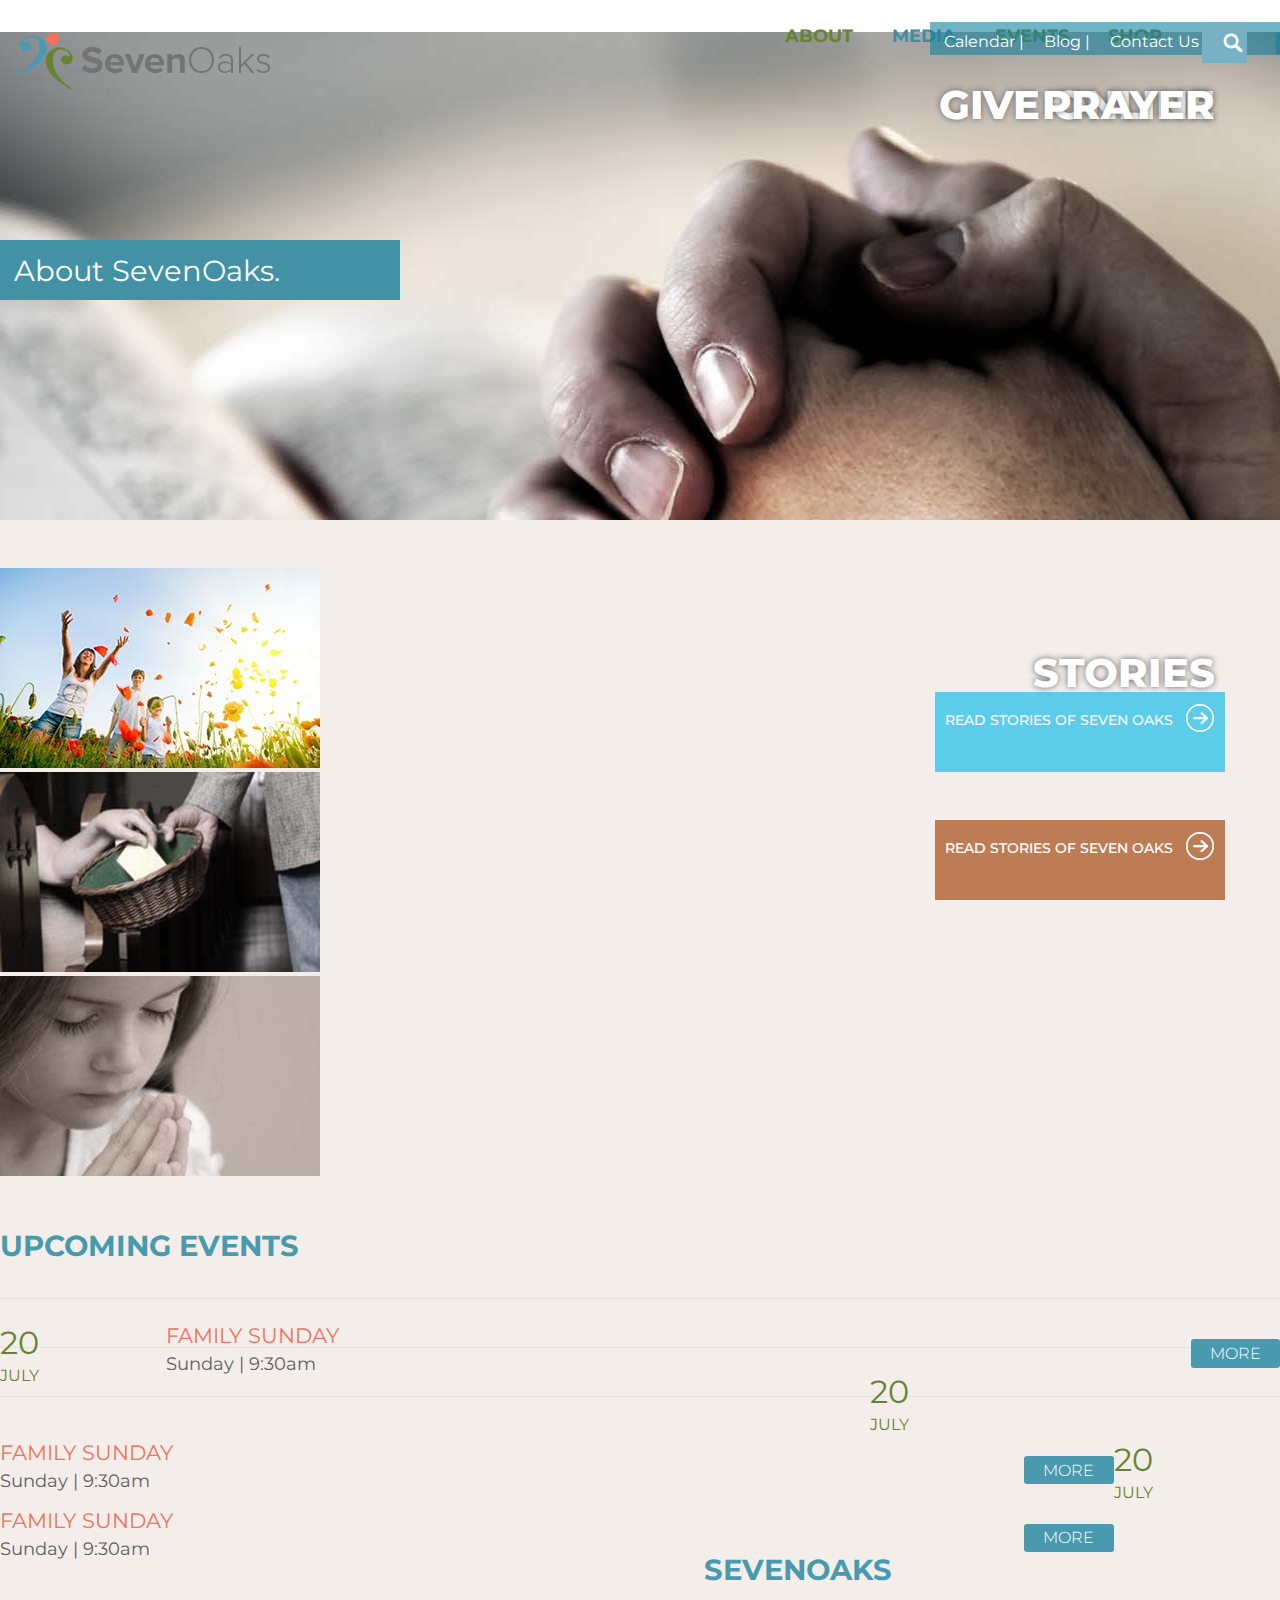
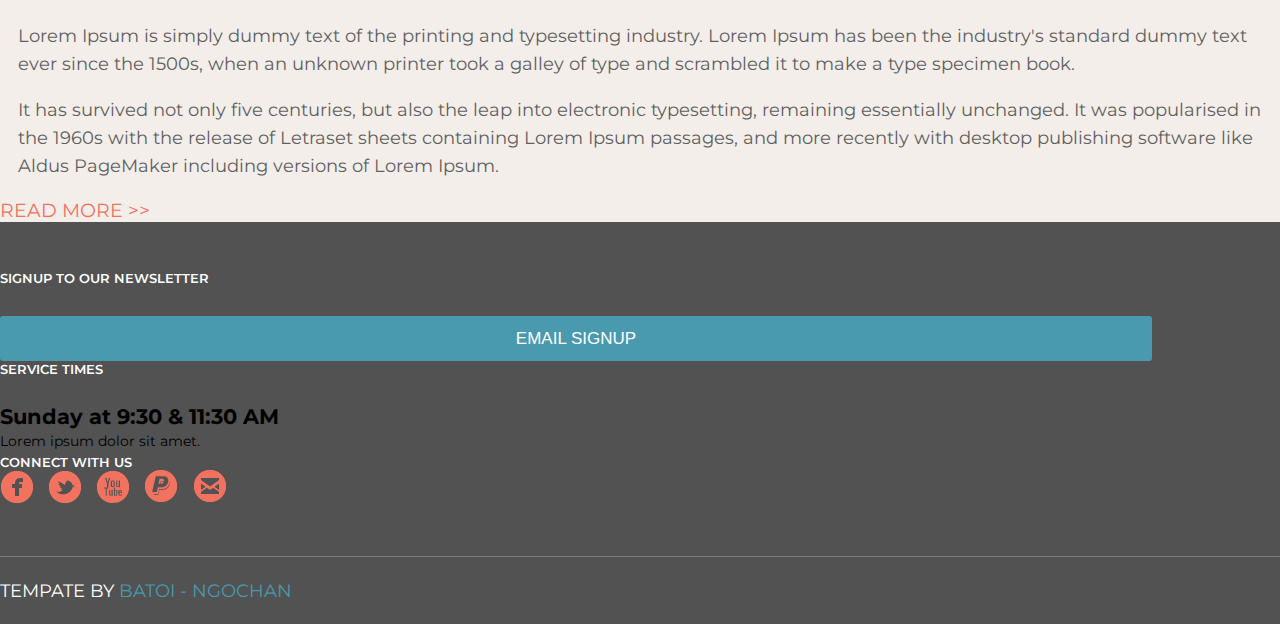
<file: index.html>
<!DOCTYPE html>
<html lang="en">

<head>
    <meta charset="UTF-8">
    <meta http-equiv="X-UA-Compatible" content="IE=edge">
    <meta name="viewport" content="width=device-width, initial-scale=1.0">
    <title>Seven Oaks</title>

    <link rel="shortcut icon" href="./images/logoico.png" type="image/x-icon">
    <link rel="stylesheet" href="style.css">

    <link rel="stylesheet" href="https://cdnjs.cloudflare.com/ajax/libs/font-awesome/4.7.0/css/font-awesome.min.css">
    <link rel="stylesheet" href="https://cdn.jsdelivr.net/npm/bootstrap@4.6.0/dist/css/bootstrap.min.css"
        integrity="sha384-B0vP5xmATw1+K9KRQjQERJvTumQW0nPEzvF6L/Z6nronJ3oUOFUFpCjEUQouq2+l" crossorigin="anonymous">
    <link rel="stylesheet" href="https://pro.fontawesome.com/releases/v5.10.0/css/all.css"
        integrity="sha384-AYmEC3Yw5cVb3ZcuHtOA93w35dYTsvhLPVnYs9eStHfGJvOvKxVfELGroGkvsg+p" crossorigin="anonymous" />
    <script src="https://code.jquery.com/jquery-3.6.0.js"
        integrity="sha256-H+K7U5CnXl1h5ywQfKtSj8PCmoN9aaq30gDh27Xc0jk=" crossorigin="anonymous"></script>
    <script src="https://cdn.jsdelivr.net/npm/bootstrap@4.6.0/dist/js/bootstrap.bundle.min.js"
        integrity="sha384-Piv4xVNRyMGpqkS2by6br4gNJ7DXjqk09RmUpJ8jgGtD7zP9yug3goQfGII0yAns" crossorigin="anonymous">
    </script>


</head>

<body>
    <!-- HEADER -->
    <div class="banner">
        <div class="container p-0">
            <div class="header">
                <div class="head-bann">
                    <div class="logo">
                        <a href="./index.html"><img src="./images/logo.png" alt="" class=""></a>
                    </div>
                    <div class="head-part">
                        <ul>
                            <li><a href="#">Calendar |</a></li>
                            <li><a href="#">Blog |</a></li>
                            <li><a href="#">Contact Us</a></li>
                            <li>
                                <!-- SEARCH -->
                                <div class="search-box">
                                    <div id="sb-search" class="sb-search">
                                        <form action="">
                                            <input type="search" class="sb-search-input"
                                                placeholder="Enter your search term..." name="search" id="search">
                                            <input type="submit" class="sb-search-submit" name="" id="">
                                            <span class="fa sb-icon-search" style="color: white;"></span>
                                        </form>
                                    </div>
                                </div>
                                <!-- search-scripts -->
                                <script src="./js/classie.js"></script>
                                <script src="./js/uisearch.js"></script>
                                <script>
                                    new UISearch(document.getElementById('sb-search'));
                                </script>
                                <!-- //search-scripts -->
                            </li>
                        </ul>
                    </div>
                    <div class="clearfix"> </div>
                </div>

                <div class="head-nav">
                    <span class="menu"> </span>
                    <ul>
                        <li><a href="about.html">about</a></li>
                        <li class="active"><a href="index.html">Media</a></li>
                        <li><a href="events.html">Events</a></li>
                        <li><a href="shop.html">Shop</a></li>
                        <li><a href="contact.html">Give</a></li>
                        <div class="clearfix"> </div>
                    </ul>
                </div>
                <div class="clearfix"> </div>
            </div>
            <div class="banner-info1">
				<h2>About SevenOaks.</h2>
			</div>
        </div>
    </div>
    <script src="./js/event.js"></script>

    <!-- CONTENT  -->
    <div class="content">
        <div class="container p-0">
            <div class="row grids">
                <div class="col-md-4 grid1">
                    <a href="">
                        <img src="./images/img1.jpg" alt="">
                        <h3>stories</h3>
                        <div class="look">
                            <ul>
                                <li>
                                    <h4>Read stories of Seven Oaks</h4>
                                </li>
                                <li><i class="arrow"></i></li>
                            </ul>
                        </div>
                    </a>
                </div>
                <div class="col-md-4 grid2">
                    <a href="">
                        <img src="./images/img2.jpg" alt="">
                        <h3>give online</h3>
                        <div class="look1">
                            <ul>
                                <li>
                                    <h4>Read stories of Seven Oaks</h4>
                                </li>
                                <li><i class="arrow"></i></li>
                            </ul>
                        </div>
                    </a>
                </div>
                <div class="col-md-4 grid3">
                    <a href="">
                        <img src="./images/img3.jpg" alt="">
                        <h3>prayer</h3>
                        <div class="look2">
                            <ul>
                                <li>
                                    <h4>Read stories of Seven Oaks</h4>
                                </li>
                                <li><i class="arrow"></i></li>
                            </ul>
                        </div>
                    </a>
                </div>
            </div>
        </div>
    </div>

    <!-- EVENTS -->

    <div class="events mb-5">
        <div class="container d-flex p-0">
            <div class="col-md-6 upcoming">
                <h3>UPCOMING EVENTS</h3>
                <div class="family grids-2">
                    <div class="twenty">
                        <h4>20</h4>
                        <p>JULY</p>
                    </div>
                    <div class="sunday">
                        <h5>FAMILY SUNDAY</h5>
                        <p>Sunday | 9:30am</p>
                    </div>
                    <div class="mor">
                        <a href="" class="more">MORE</a>
                    </div>
                    <div class="clearfix"></div>
                </div>
                <div class="family">
                    <div class="twenty">
                        <h4>20</h4>
                        <p>JULY</p>
                    </div>
                    <div class="sunday">
                        <h5>FAMILY SUNDAY</h5>
                        <p>Sunday | 9:30am</p>
                    </div>
                    <div class="mor">
                        <a href="" class="more">MORE</a>
                    </div>
                    <div class="clearfix"></div>
                </div>
                <div class="family">
                    <div class="twenty">
                        <h4>20</h4>
                        <p>JULY</p>
                    </div>
                    <div class="sunday">
                        <h5>FAMILY SUNDAY</h5>
                        <p>Sunday | 9:30am</p>
                    </div>
                    <div class="mor">
                        <a href="" class="more">MORE</a>
                    </div>
                    <div class="clearfix"></div>
                </div>
            </div>
            <div class="col-md-6 oaks">
                <h3>SEVENOAKS</h3>
				<p>Lorem Ipsum is simply dummy text of the printing and typesetting industry. Lorem Ipsum has been the
					industry's standard dummy text ever since the 1500s, when an unknown printer took a galley of type
					and scrambled it to make a type specimen book.</p>
				<p>It has survived not only five centuries, but also the leap into electronic typesetting, remaining
					essentially unchanged. It was popularised in the 1960s with the release of Letraset sheets
					containing Lorem Ipsum passages, and more recently with desktop publishing software like Aldus
					PageMaker including versions of Lorem Ipsum.</p>
				<a class="read ml-3" href="#">READ MORE >></a>
            </div>
            <div class="clearfix"></div>
        </div>
    </div>

    <!-- FOOTER  -->
    <div class="footer">
        <div class="container">
            <div class="footer-top row">
                <div class="col-md-4 news ">
                    <h5>
                        SIGNUP TO OUR NEWSLETTER
                    </h5>
                    <form action="">
                        <input type="submit" name="" id="" value="EMAIL SIGNUP" class="">
                    </form>
                </div>
                <div class="col-md-4 service text-white">
                    <h5>SERVICE TIMES</h5>
                    <h6>Sunday at 9:30 & 11:30 AM</h6>
                    <p>Lorem ipsum dolor sit amet.</p>
                </div>
                <div class="col-md-4 connect">
                    <h5>CONNECT WITH US</h5>
                    <ul>
                        <li><a href="#"><i class="fb"></i></a></li>
                        <li><a href="#"><i class="twt"></i></a></li>
                        <li><a href="#"><i class="yout"></i></a></li>
                        <li><a href="#"><i class="payp"></i></a></li>
                        <li><a href="#"><i class="email"></i></a></li>
                    </ul>
                </div>
                <div class="clearfix"> </div>
            </div>
            <div class="bottom">
                <p>TEMPATE BY <a href="" target="_blank">BATOI - NGOCHAN</a></p>
            </div>
        </div>
    </div>
</body>

</html>
</file>
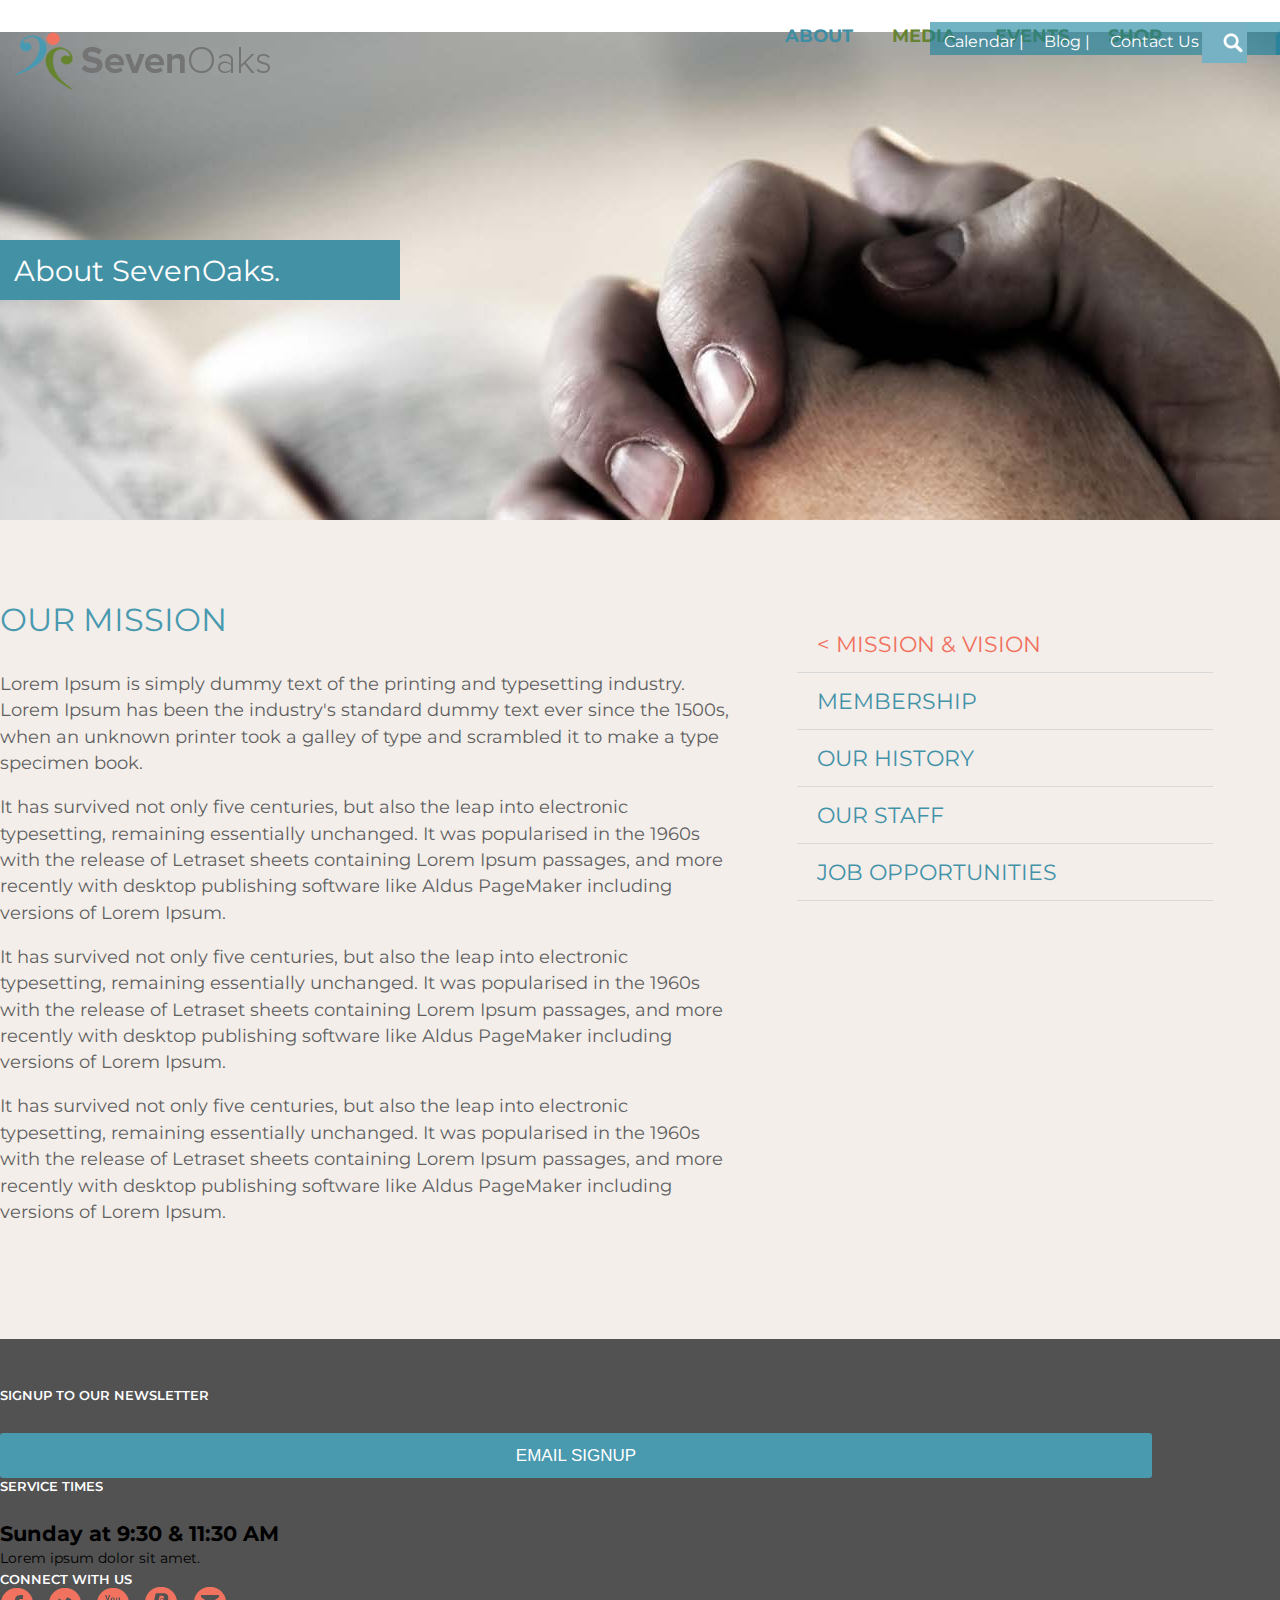
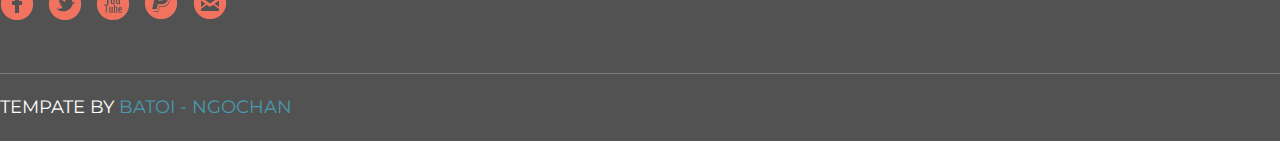
<file: about.html>
<!DOCTYPE html>
<html lang="en">
<head>
    <meta charset="UTF-8">
    <meta http-equiv="X-UA-Compatible" content="IE=edge">
    <meta name="viewport" content="width=device-width, initial-scale=1.0">
    <link rel="shortcut icon" href="./images/logoico.png" type="image/x-icon">

    <title>Seven Oaks</title>

    <link rel="stylesheet" href="style.css">
    <link rel="stylesheet" href="https://cdnjs.cloudflare.com/ajax/libs/font-awesome/4.7.0/css/font-awesome.min.css">
    <link rel="stylesheet" href="https://cdn.jsdelivr.net/npm/bootstrap@4.6.0/dist/css/bootstrap.min.css" integrity="sha384-B0vP5xmATw1+K9KRQjQERJvTumQW0nPEzvF6L/Z6nronJ3oUOFUFpCjEUQouq2+l" crossorigin="anonymous">
    <link rel="stylesheet" href="https://pro.fontawesome.com/releases/v5.10.0/css/all.css" integrity="sha384-AYmEC3Yw5cVb3ZcuHtOA93w35dYTsvhLPVnYs9eStHfGJvOvKxVfELGroGkvsg+p" crossorigin="anonymous" />
    <script src="https://code.jquery.com/jquery-3.6.0.js" integrity="sha256-H+K7U5CnXl1h5ywQfKtSj8PCmoN9aaq30gDh27Xc0jk=" crossorigin="anonymous"></script>
    <script src="https://cdn.jsdelivr.net/npm/bootstrap@4.6.0/dist/js/bootstrap.bundle.min.js" integrity="sha384-Piv4xVNRyMGpqkS2by6br4gNJ7DXjqk09RmUpJ8jgGtD7zP9yug3goQfGII0yAns" crossorigin="anonymous"></script>


</head>
<body>
    <!-- HEADER -->
    <div class="banner">
        <div class="container p-0">
            <div class="header">
                <div class="head-bann">
                    <div class="logo">
                        <a href=""><img src="./images/logo.png" alt="" class="img-responsive"></a>
                    </div>
                    <div class="head-part">
                        <ul>
                            <li><a href="#">Calendar |</a></li>
                            <li><a href="#">Blog |</a></li>
                            <li><a href="#">Contact Us</a></li>
                            <li>
                                <!-- SEARCH -->
                                <div class="search-box">
                                    <div id="sb-search" class="sb-search">
                                        <form action="">
                                            <input type="search" class="sb-search-input" placeholder="Enter your search term..." name="search" id="search">
                                            <input type="submit" class="sb-search-submit" name="" id="">
                                            <span class="fa sb-icon-search" style="color: white;"></span>
                                        </form>
                                    </div>
                                </div>
								<script src="./js/classie.js"></script>
                                <script src="./js/uisearch.js"></script>
								<script>
									new UISearch(document.getElementById('sb-search'));
								</script>
                            </li>
                        </ul>
                    </div>
                    <div class="clearfix"> </div>
                </div>
                <div class="head-nav">
                    <span class="menu"> </span>
                    <ul>
                        <li class="active"><a href="about.html">about</a></li>
						<li><a href="index.html">Media</a></li>
						<li><a href="events.html">Events</a></li>
						<li><a href="shop.html">Shop</a></li>
						<li><a href="contact.html">Give</a></li>
						<div class="clearfix"> </div>
                    </ul>
                </div>
				<div class="clearfix"> </div>
            </div>
            <div class="banner-info1">
                <h2>About SevenOaks.</h2>
            </div>
        </div>
    </div>

    <!-- ABOUT  -->
    <div class="about p-0">
        <div class="container">
            <div class="col-md-7 mission">
                <h3>OUR MISSION</h3>
				<p>Lorem Ipsum is simply dummy text of the printing and typesetting industry. Lorem Ipsum has been the
					industry's standard dummy text ever since the 1500s, when an unknown printer took a galley of type
					and scrambled it to make a type specimen book.</p>
				<p>It has survived not only five centuries, but also the leap into electronic typesetting, remaining
					essentially unchanged. It was popularised in the 1960s with the release of Letraset sheets
					containing Lorem Ipsum passages, and more recently with desktop publishing software like Aldus
					PageMaker including versions of Lorem Ipsum.</p>
				<p>It has survived not only five centuries, but also the leap into electronic typesetting, remaining
					essentially unchanged. It was popularised in the 1960s with the release of Letraset sheets
					containing Lorem Ipsum passages, and more recently with desktop publishing software like Aldus
					PageMaker including versions of Lorem Ipsum.</p>
				<p>It has survived not only five centuries, but also the leap into electronic typesetting, remaining
					essentially unchanged. It was popularised in the 1960s with the release of Letraset sheets
					containing Lorem Ipsum passages, and more recently with desktop publishing software like Aldus
					PageMaker including versions of Lorem Ipsum.</p>
            </div>
            <div class="col-md-5 mission-1">
                <ul>
                    <li><a href="#" id="active">< MISSION & VISION</a> </li>
                    <li><a href="#">MEMBERSHIP</a></li>
                    <li><a href="#">OUR HISTORY</a></li>
                    <li><a href="#">OUR STAFF</a></li>
                    <li><a href="#">JOB OPPORTUNITIES</a></li>
                </ul>
            </div>
			<div class="clearfix"> </div>
        </div>
    </div>

    <!-- FOOTER  -->
    <div class="footer">
        <div class="container">
            <div class="footer-top row">
                <div class="col-md-4 news ">
                    <h5>
                        SIGNUP TO OUR NEWSLETTER
                    </h5>
                    <form action="">
                        <input type="submit" name="" id="" value="EMAIL SIGNUP" class="">
                    </form>
                </div>
                <div class="col-md-4 service text-white">
                    <h5>SERVICE TIMES</h5>
                    <h6>Sunday at 9:30 & 11:30 AM</h6>
                    <p>Lorem ipsum dolor sit amet.</p>
                </div>
                <div class="col-md-4 connect">
                    <h5>CONNECT WITH US</h5>
                    <ul>
                        <li><a href="#"><i class="fb"></i></a></li>
						<li><a href="#"><i class="twt"></i></a></li>
						<li><a href="#"><i class="yout"></i></a></li>
						<li><a href="#"><i class="payp"></i></a></li>
						<li><a href="#"><i class="email"></i></a></li>
                    </ul>
                </div>
                <div class="clearfix"> </div>
            </div>
            <div class="bottom">
                <p>TEMPATE BY <a href="" target="_blank">BATOI - NGOCHAN</a></p>
            </div>
        </div>
    </div>
</body>
</html>
</file>
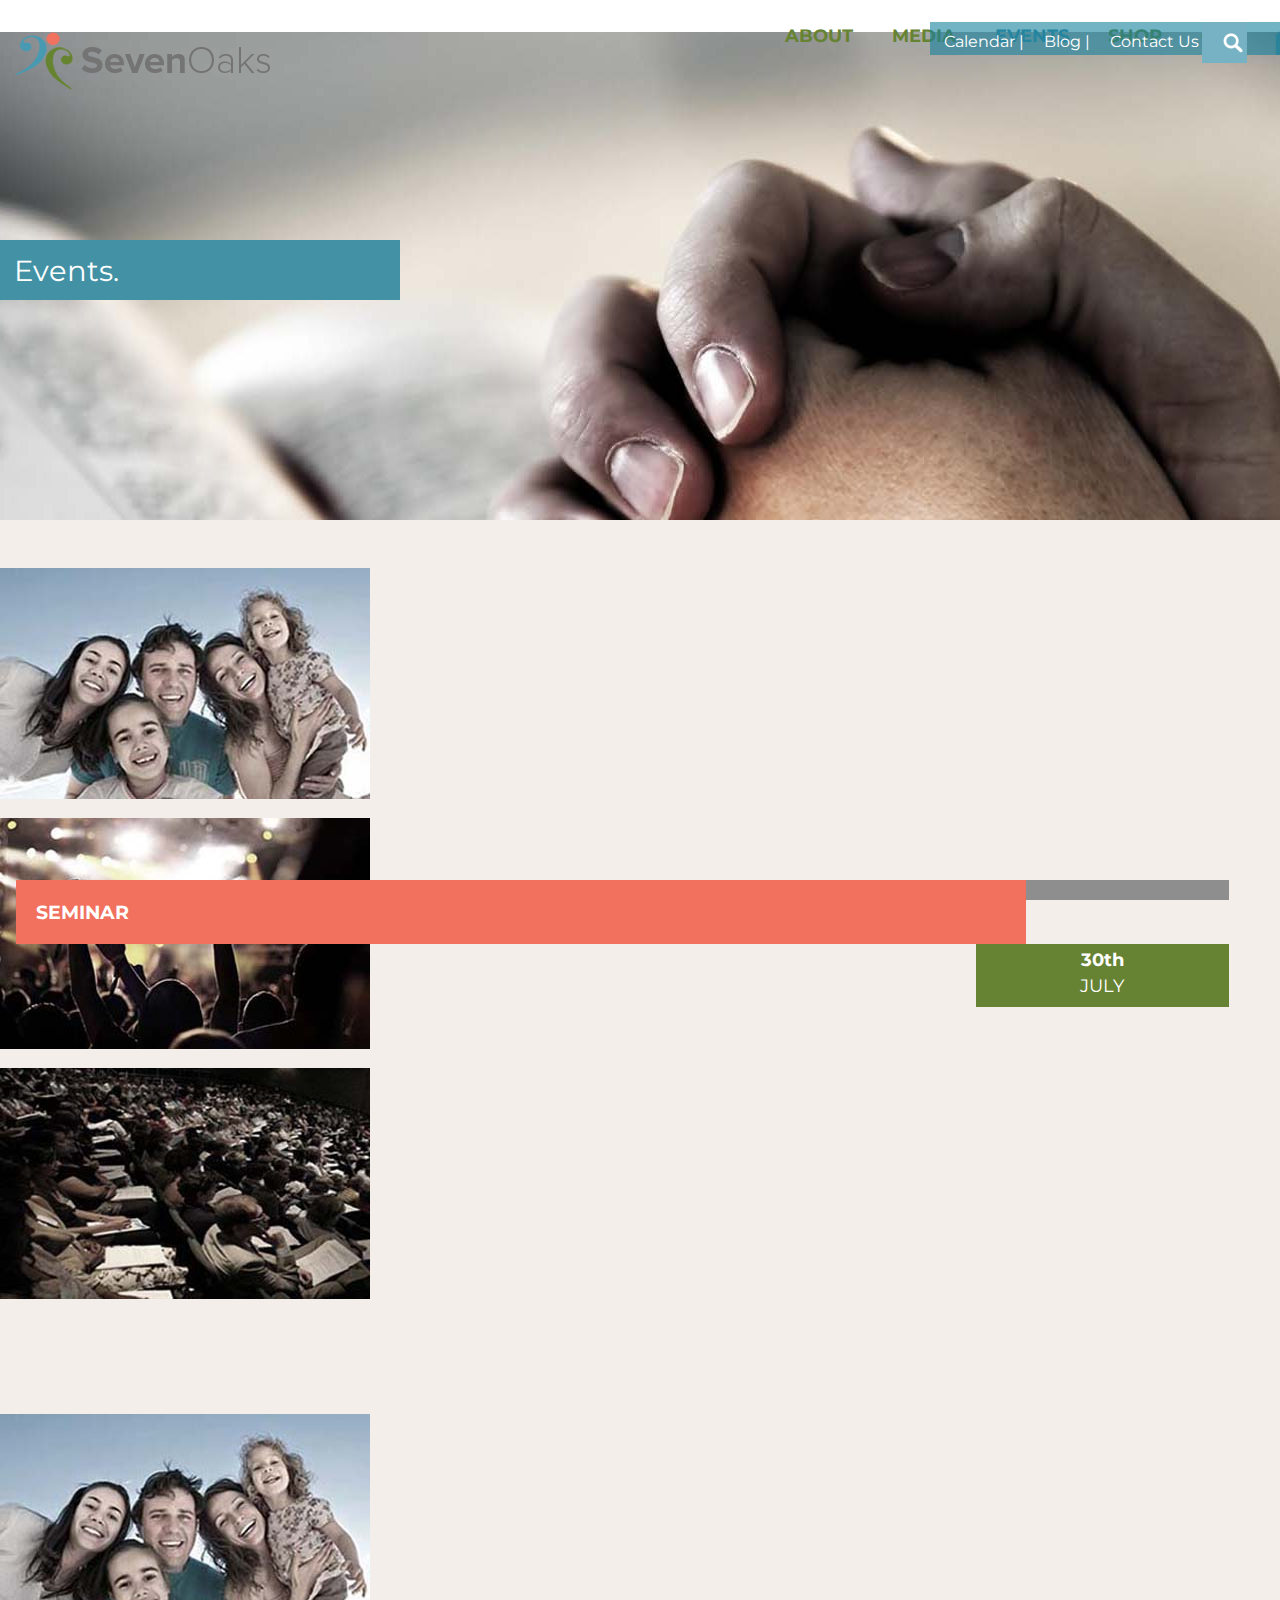
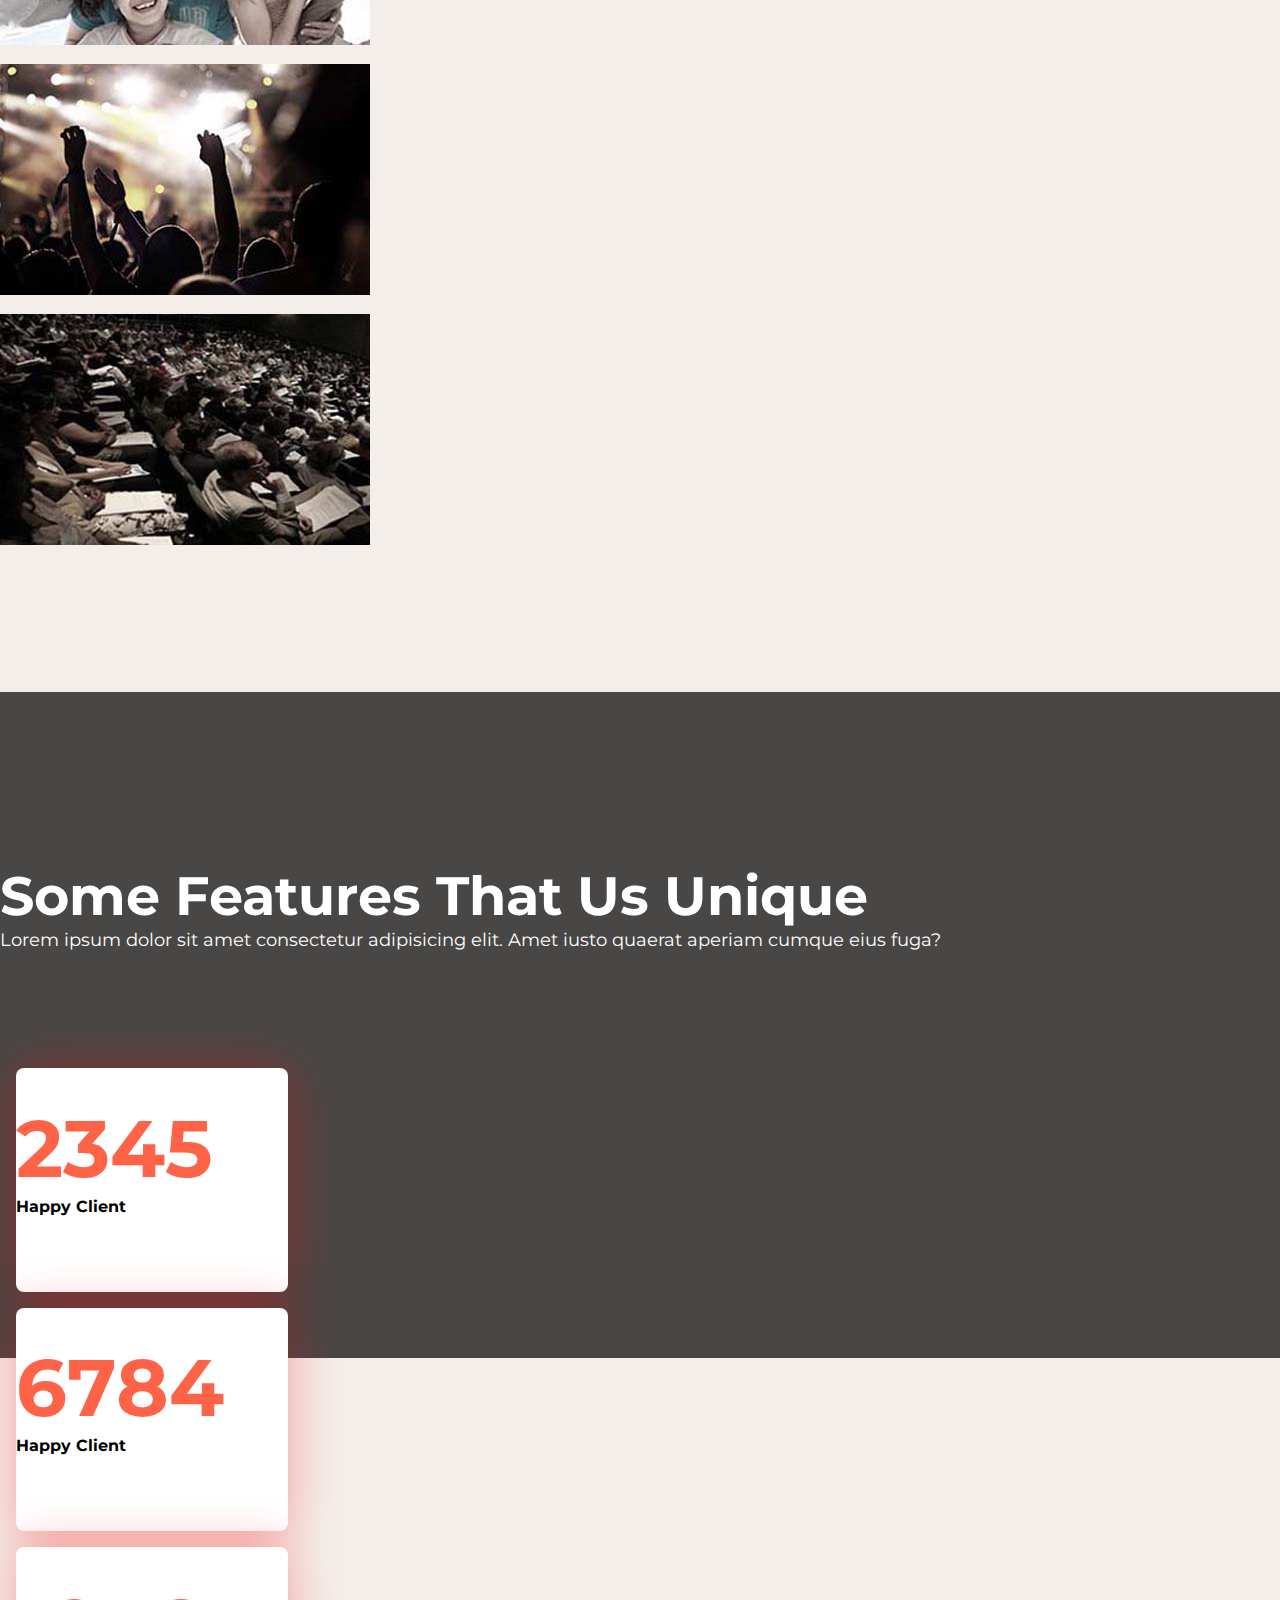
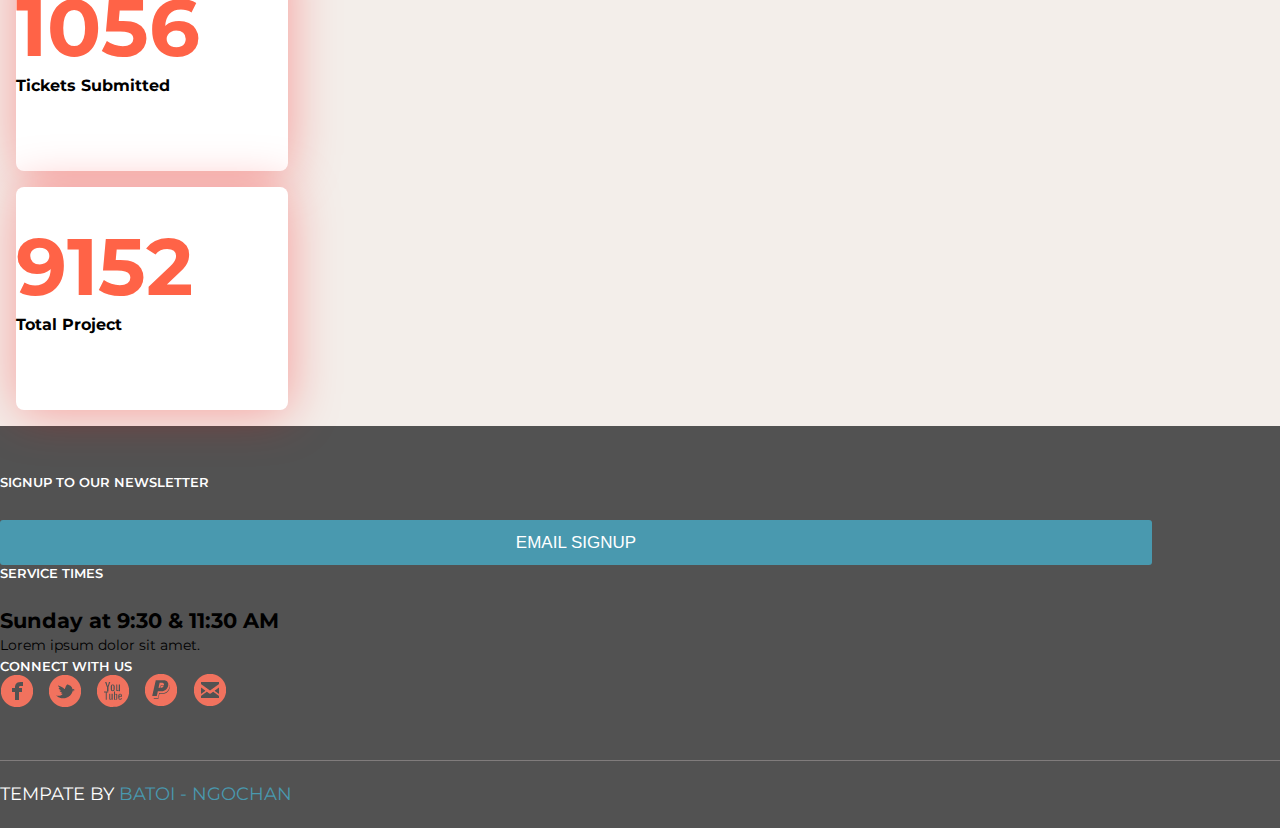
<file: events.html>
<!DOCTYPE html>
<html lang="en">

<head>
    <meta charset="UTF-8">
    <meta http-equiv="X-UA-Compatible" content="IE=edge">
    <meta name="viewport" content="width=device-width, initial-scale=1.0">
    <link rel="shortcut icon" href="./images/logoico.png" type="image/x-icon">

    <title>Seven Oaks</title>

    <link rel="stylesheet" href="style.css">
    <link rel="stylesheet" href="https://cdnjs.cloudflare.com/ajax/libs/font-awesome/4.7.0/css/font-awesome.min.css">
    <link rel="stylesheet" href="https://cdn.jsdelivr.net/npm/bootstrap@4.6.0/dist/css/bootstrap.min.css"
        integrity="sha384-B0vP5xmATw1+K9KRQjQERJvTumQW0nPEzvF6L/Z6nronJ3oUOFUFpCjEUQouq2+l" crossorigin="anonymous">
    <link rel="stylesheet" href="https://pro.fontawesome.com/releases/v5.10.0/css/all.css"
        integrity="sha384-AYmEC3Yw5cVb3ZcuHtOA93w35dYTsvhLPVnYs9eStHfGJvOvKxVfELGroGkvsg+p" crossorigin="anonymous" />
    <script src="https://code.jquery.com/jquery-3.6.0.js"
        integrity="sha256-H+K7U5CnXl1h5ywQfKtSj8PCmoN9aaq30gDh27Xc0jk=" crossorigin="anonymous"></script>
    <script src="https://cdn.jsdelivr.net/npm/bootstrap@4.6.0/dist/js/bootstrap.bundle.min.js"
        integrity="sha384-Piv4xVNRyMGpqkS2by6br4gNJ7DXjqk09RmUpJ8jgGtD7zP9yug3goQfGII0yAns" crossorigin="anonymous">
    </script>


</head>

<body>
    <!-- HEADER -->
    <div class="banner">
        <div class="container p-0">
            <div class="header">
                <div class="head-bann">
                    <div class="logo">
                        <a href=""><img src="./images/logo.png" alt="" class=""></a>
                    </div>
                    <div class="head-part">
                        <ul>
                            <li><a href="#">Calendar |</a></li>
                            <li><a href="#">Blog |</a></li>
                            <li><a href="#">Contact Us</a></li>
                            <li>
                                <!-- SEARCH -->
                                <div class="search-box">
                                    <div id="sb-search" class="sb-search">
                                        <form action="">
                                            <input type="search" class="sb-search-input"
                                                placeholder="Enter your search term..." name="search" id="search">
                                            <input type="submit" class="sb-search-submit" name="" id="">
                                            <span class="fa sb-icon-search" style="color: white;"></span>
                                        </form>
                                    </div>
                                </div>
                                <script src="./js/classie.js"></script>
                                <script src="./js/uisearch.js"></script>
                                <script>
                                    new UISearch(document.getElementById('sb-search'));
                                </script>
                            </li>
                        </ul>
                    </div>
                    <div class="clearfix"> </div>
                </div>
                <div class="head-nav">
                    <span class="menu"> </span>
                    <ul>
                        <li><a href="about.html">about</a></li>
                        <li><a href="index.html">Media</a></li>
                        <li class="active"><a href="events.html">Events</a></li>
                        <li><a href="shop.html">Shop</a></li>
                        <li><a href="contact.html">Give</a></li>
                        <div class="clearfix"> </div>
                    </ul>
                </div>
                <div class="clearfix"> </div>
            </div>
            <div class="banner-info1">
                <h2>Events.</h2>
            </div>
        </div>
    </div>

    <!-- EVENTS  -->
    <div class="events">
        <div class="container p-0">
            <div class="row grids-1">
                <div class="col-md-4 fam">
                    <img src="./images/eve1.jpg" alt="">
                    <div class="look-1">
                        <div class="f-su">
                            <h4>FAMILY SUNDAY</h4>
                        </div>
                        <div class="mnth">
                            <h5>30th</h5>
                            <p>july</p>
                        </div>
                        <div class="clearfix"></div>
                    </div>
                </div>
                <div class="col-md-4 fam">
                    <img src="./images/eve2.jpg" alt="">
                    <div class="look-1">
                        <div class="f-su">
                            <h4>FESTIVAL</h4>
                        </div>
                        <div class="mnth">
                            <h5>30th</h5>
                            <p>july</p>
                        </div>
                        <div class="clearfix"></div>
                    </div>
                </div>
                <div class="col-md-4 fam">
                    <img src="./images/eve3.jpg" alt="">
                    <div class="look-1">
                        <div class="f-su">
                            <h4>SEMINAR</h4>
                        </div>
                        <div class="mnth">
                            <h5>30th</h5>
                            <p>july</p>
                        </div>
                        <div class="clearfix"></div>
                    </div>
                </div>
                <div class="clearfix"></div>
            </div>
            <div class="row grids-2">
                <div class="col-md-4 fam">

                    <img src="./images/eve1.jpg" class="" alt="" />
                    <div class="look-1">
                        <div class="f-su">
                            <h4>FAMILY SUNDAY</h4>
                        </div>
                        <div class="mnth">
                            <h5>30th</h5>
                            <p>july</p>
                        </div>
                        <div class="clearfix"> </div>
                    </div>
                </div>
                <div class="col-md-4 fam">

                    <img src="./images/eve2.jpg" class="" alt="" />
                    <div class="look-1">
                        <div class="f-su">
                            <h4>FESTIVAL</h4>
                        </div>
                        <div class="mnth">
                            <h5>30th</h5>
                            <p>july</p>
                        </div>
                        <div class="clearfix"> </div>
                    </div>
                </div>
                <div class="col-md-4 fam">

                    <img src="./images/eve3.jpg" class="" alt="" />
                    <div class="look-1">
                        <div class="f-su">
                            <h4>SEMINAR</h4>
                        </div>
                        <div class="mnth">
                            <h5>30th</h5>
                            <p>july</p>
                        </div>
                        <div class="clearfix"> </div>
                    </div>
                </div>
                <div class="clearfix"> </div>
            </div>
        </div>
    </div>


    <section class="section-2 container-fluid p-0 mb-5">
        <div class="cover">
            <div class="content text-center">
                <h1>Some Features That Us Unique</h1>
                <p>
                    Lorem ipsum dolor sit amet consectetur adipisicing elit. Amet
                    iusto quaerat aperiam cumque eius fuga?
                </p>
            </div>
        </div>
        <div class="container-fluid text-center">
            <div class="d-flex flex-wrap justify-content-center numbers">
                <div class="rect">
                    <h1>2345</h1>
                    <p>Happy Client</p>
                </div>
                <div class="rect">
                    <h1>6784</h1>
                    <p>Happy Client</p>
                </div>
                <div class="rect">
                    <h1>1056</h1>
                    <p>Tickets Submitted</p>
                </div>
                <div class="rect">
                    <h1>9152</h1>
                    <p>Total Project</p>
                </div>
            </div>
        </div>
    </section>
    <script src="./js/event.js"></script>
    <!-- FOOTER  -->
    <div class="footer">
        <div class="container">
            <div class="footer-top row">
                <div class="col-md-4 news ">
                    <h5>
                        SIGNUP TO OUR NEWSLETTER
                    </h5>
                    <form action="">
                        <input type="submit" name="" id="" value="EMAIL SIGNUP" class="">
                    </form>
                </div>
                <div class="col-md-4 service text-white">
                    <h5>SERVICE TIMES</h5>
                    <h6>Sunday at 9:30 & 11:30 AM</h6>
                    <p>Lorem ipsum dolor sit amet.</p>
                </div>
                <div class="col-md-4 connect">
                    <h5>CONNECT WITH US</h5>
                    <ul>
                        <li><a href="#"><i class="fb"></i></a></li>
                        <li><a href="#"><i class="twt"></i></a></li>
                        <li><a href="#"><i class="yout"></i></a></li>
                        <li><a href="#"><i class="payp"></i></a></li>
                        <li><a href="#"><i class="email"></i></a></li>
                    </ul>
                </div>
                <div class="clearfix"> </div>
            </div>
            <div class="bottom">
                <p>TEMPATE BY <a href="" target="_blank">BATOI - NGOCHAN</a></p>
            </div>
        </div>
    </div>
</body>

</html>
</file>
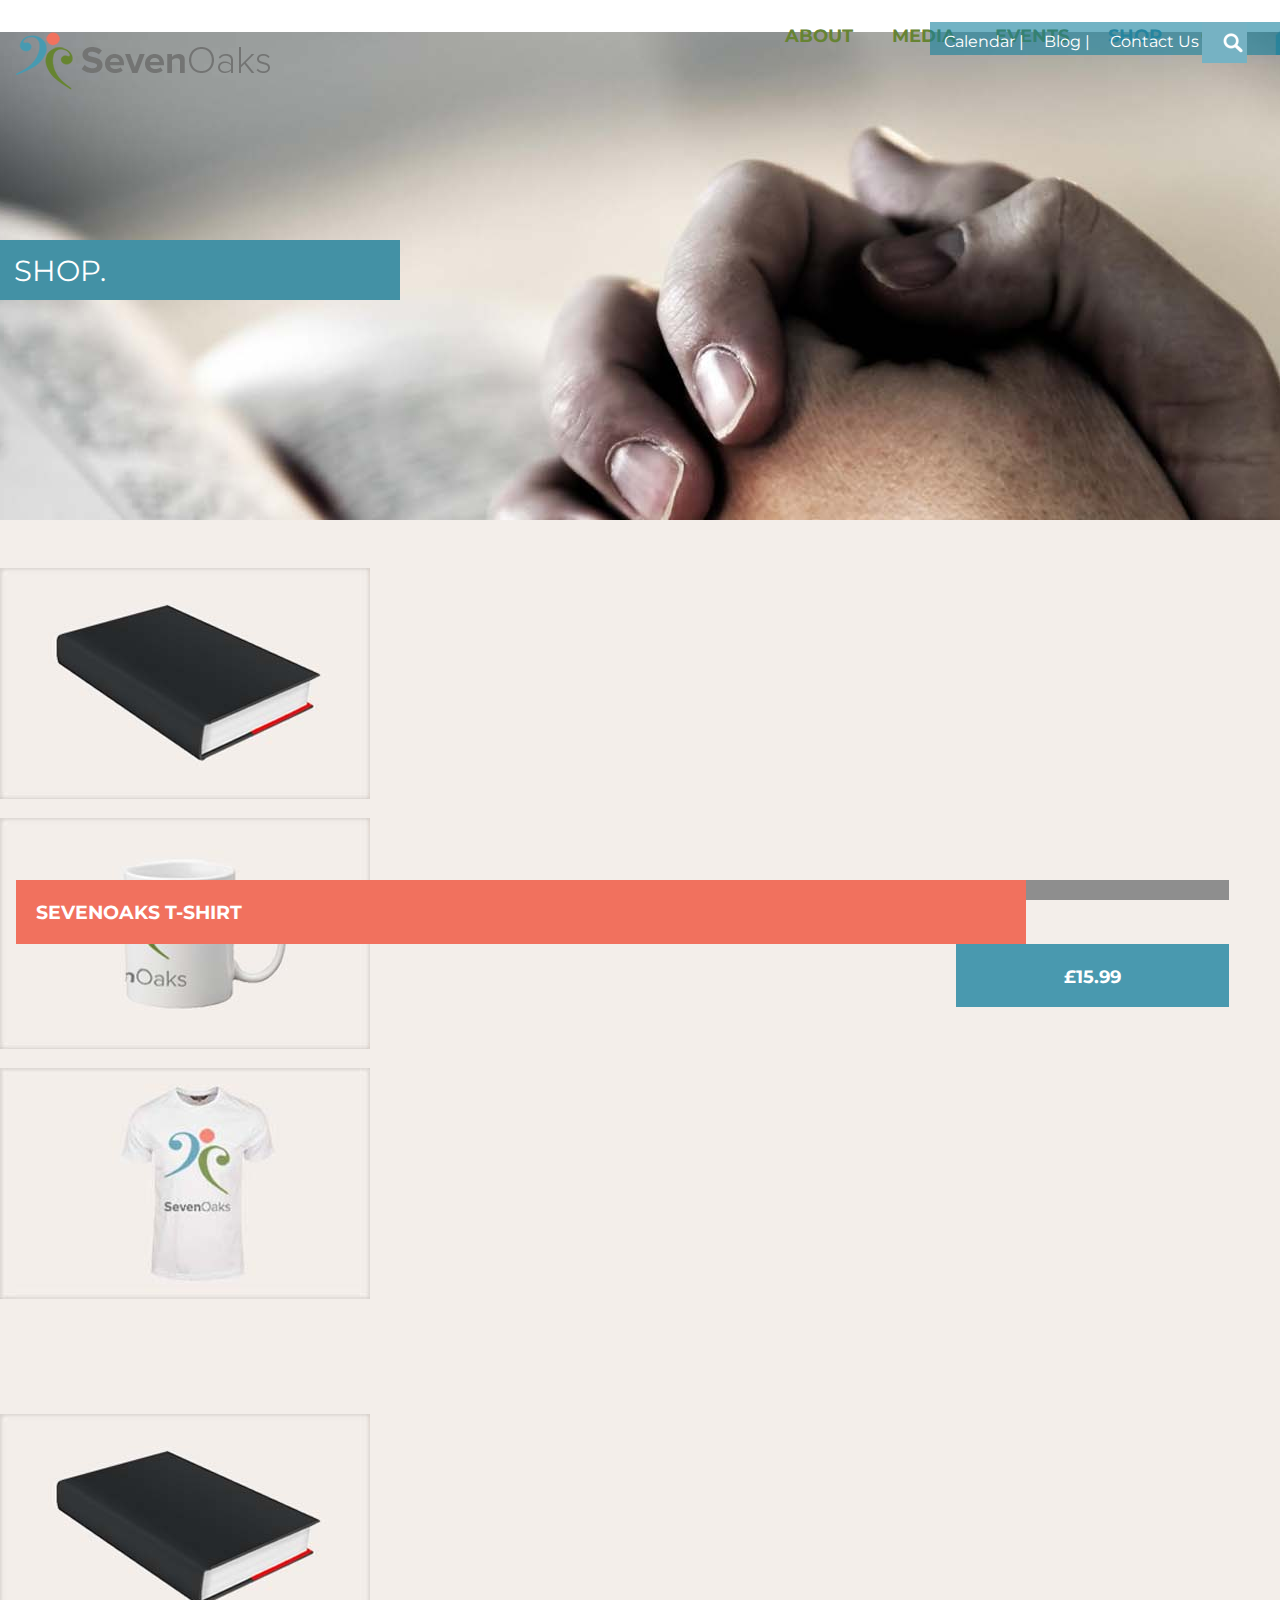
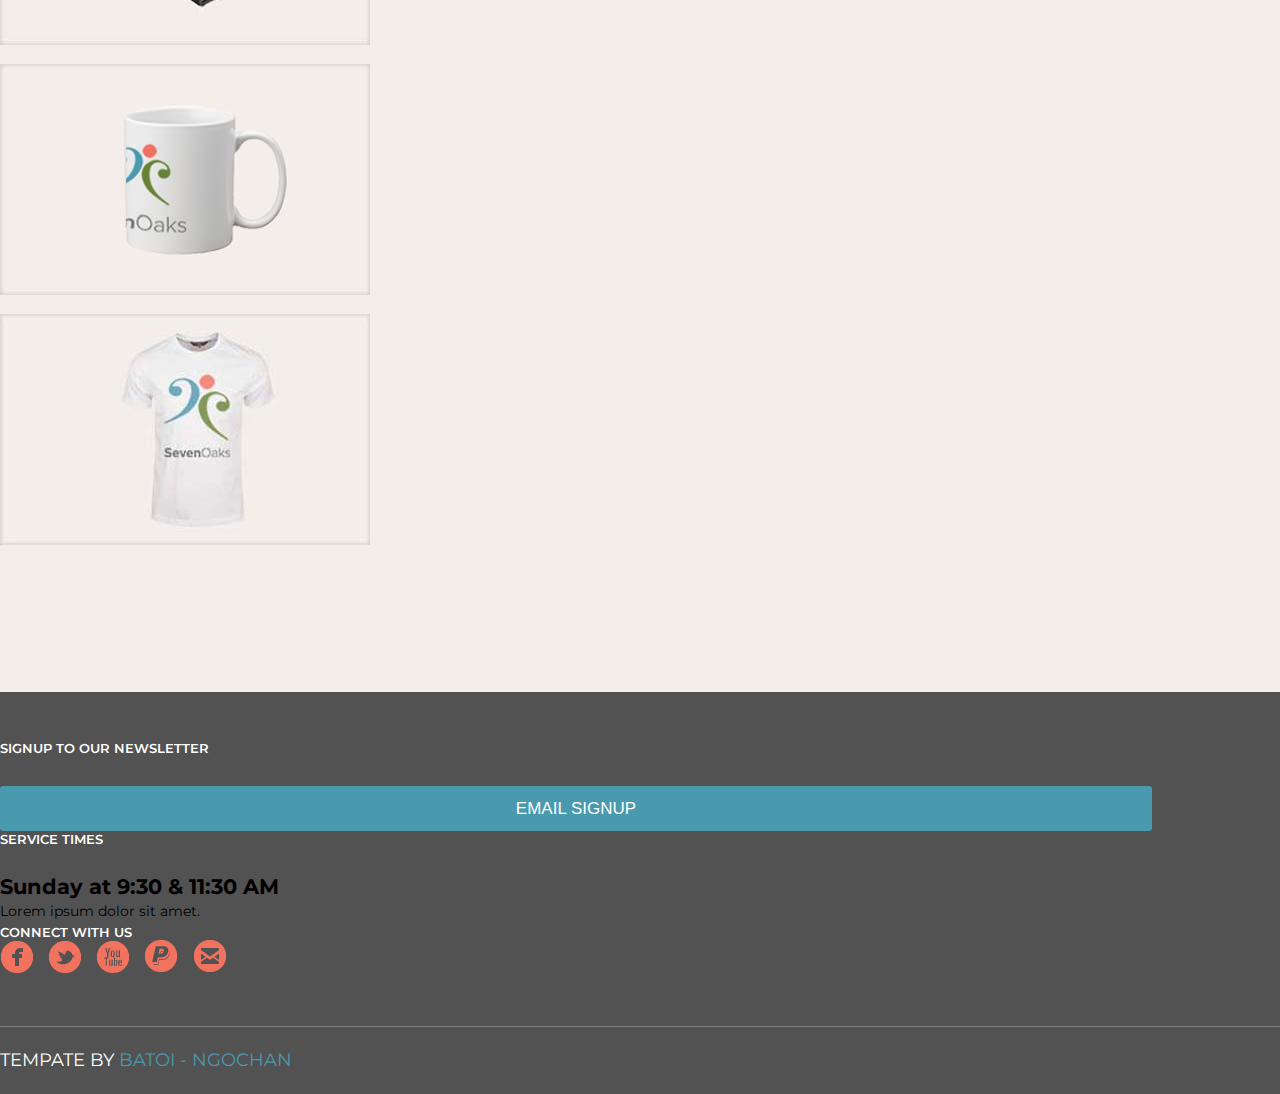
<file: shop.html>
<!DOCTYPE html>
<html lang="en">

<head>
    <meta charset="UTF-8">
    <meta http-equiv="X-UA-Compatible" content="IE=edge">
    <meta name="viewport" content="width=device-width, initial-scale=1.0">
    <link rel="shortcut icon" href="./images/logoico.png" type="image/x-icon">

    <title>Seven Oaks</title>

    <link rel="stylesheet" href="style.css">
    <link rel="stylesheet" href="https://cdnjs.cloudflare.com/ajax/libs/font-awesome/4.7.0/css/font-awesome.min.css">
    <link rel="stylesheet" href="https://cdn.jsdelivr.net/npm/bootstrap@4.6.0/dist/css/bootstrap.min.css"
        integrity="sha384-B0vP5xmATw1+K9KRQjQERJvTumQW0nPEzvF6L/Z6nronJ3oUOFUFpCjEUQouq2+l" crossorigin="anonymous">
    <link rel="stylesheet" href="https://pro.fontawesome.com/releases/v5.10.0/css/all.css"
        integrity="sha384-AYmEC3Yw5cVb3ZcuHtOA93w35dYTsvhLPVnYs9eStHfGJvOvKxVfELGroGkvsg+p" crossorigin="anonymous" />
    <script src="https://code.jquery.com/jquery-3.6.0.js"
        integrity="sha256-H+K7U5CnXl1h5ywQfKtSj8PCmoN9aaq30gDh27Xc0jk=" crossorigin="anonymous"></script>
    <script src="https://cdn.jsdelivr.net/npm/bootstrap@4.6.0/dist/js/bootstrap.bundle.min.js"
        integrity="sha384-Piv4xVNRyMGpqkS2by6br4gNJ7DXjqk09RmUpJ8jgGtD7zP9yug3goQfGII0yAns" crossorigin="anonymous">
    </script>


</head>

<body>
    <!-- HEADER -->
    <div class="banner">
        <div class="container p-0">
            <div class="header">
                <div class="head-bann">
                    <div class="logo">
                        <a href=""><img src="./images/logo.png" alt="" class=""></a>
                    </div>
                    <div class="head-part">
                        <ul>
                            <li><a href="#">Calendar |</a></li>
                            <li><a href="#">Blog |</a></li>
                            <li><a href="#">Contact Us</a></li>
                            <li>
                                <!-- SEARCH -->
                                <div class="search-box">
                                    <div id="sb-search" class="sb-search">
                                        <form action="">
                                            <input type="search" class="sb-search-input"
                                                placeholder="Enter your search term..." name="search" id="search">
                                            <input type="submit" class="sb-search-submit" name="" id="">
                                            <span class="fa sb-icon-search" style="color: white;"></span>
                                        </form>
                                    </div>
                                </div>
                                <script src="./js/classie.js"></script>
                                <script src="./js/uisearch.js"></script>
                                <script>
                                    new UISearch(document.getElementById('sb-search'));
                                </script>
                            </li>
                        </ul>
                    </div>
                    <div class="clearfix"> </div>
                </div>
                <div class="head-nav">
                    <span class="menu"> </span>
                    <ul>
                        <li><a href="about.html">about</a></li>
                        <li><a href="index.html">Media</a></li>
                        <li><a href="events.html">Events</a></li>
                        <li class="active"><a href="shop.html">Shop</a></li>
                        <li><a href="contact.html">Give</a></li>
                        <div class="clearfix"> </div>
                    </ul>
                </div>
                <div class="clearfix"> </div>
            </div>
            <div class="banner-info1">
                <h2>SHOP.</h2>
            </div>
        </div>
    </div>

    <script src="./js/event.js"></script>

    <!-- SHOP  -->
    <div class="shop">
        <div class="container p-0">
            <div class="row grids-1">
                <div class="col-md-4 fam">
                    <a href="">
                        <img src="./images/shp1.jpg" class="" alt="" />
                        <div class="veiw-img-mark">
                            <a href="">Quick view</a>
                        </div>
                        <div class="look-2">
                            <div class="f-su-1">
                                <h4>E-Book</h4>
                            </div>
                            <div class="mnth-1">
                                <h6>£4.99</h6>
                            </div>
                            <div class="clearfix"> </div>
                        </div>
                    </a>
                </div>

                <div class="col-md-4 fam">
                    <a href="">
                        <img src="./images/shp2.jpg" class="" alt="" />
                        <div class="veiw-img-mark">
                            <a href="">Quick view</a>
                        </div>
                        <div class="look-2">
                            <div class="f-su-1">
                                <h4>SevenOaks Mug</h4>
                            </div>
                            <div class="mnth-1">
                                <h6>£4.99</h6>
                            </div>
                            <div class="clearfix"> </div>
                        </div>
                    </a>
                </div>

                <div class="col-md-4 fam">
                    <a href="">
                        <img src="./images/shp3.jpg" class="" alt="" />
                        <div class="veiw-img-mark">
                            <a href="">Quick view</a>
                        </div>
                        <div class="look-2">
                            <div class="f-su-1">
                                <h4>SevenOaks T-Shirt</h4>
                            </div>
                            <div class="mnth-1">
                                <h6>£4.99</h6>
                            </div>
                            <div class="clearfix"> </div>
                        </div>
                    </a>
                </div>
                <div class="clearfix"></div>
            </div>

            <div class="row grids-2">
				<div class="col-md-4 fam">
				  <a href="">
					<img src="./images/shp1.jpg" class="" alt=""/>
					<div class="veiw-img-mark">
							<a href="">Quick view</a>
						</div>
					<div class="look-2">	
						<div class="f-su-1">
							<h4>E-Book</h4>
						</div>
						<div class="mnth-1">
							<h6>£4.99</h6>
						</div>
						<div class="clearfix"> </div>
					</div></a>
				</div>
				<div class="col-md-4 fam">
				  <a href="">
					<img src="./images/shp2.jpg" class="" alt=""/>
					<div class="veiw-img-mark">
							<a href="">Quick view</a>
						</div>
					<div class="look-2">	
						<div class="f-su-1">
							<h4>SevenOaks Mug</h4>
						</div>
						<div class="mnth-1">
							<h6>£1.99</h6>
						</div>
						<div class="clearfix"> </div>
					</div></a>
				</div>
				<div class="col-md-4 fam">
				  <a href="">
					<img src="./images/shp3.jpg" class="" alt=""/>
					<div class="veiw-img-mark">
							<a href="">Quick view</a>
						</div>
					<div class="look-2">	
						<div class="f-su-1">
							<h4>SevenOaks T-Shirt</h4>
						</div>
						<div class="mnth-1">
							<h6>£15.99</h6>
						</div>
						<div class="clearfix"> </div>
					</div></a>
				</div>
					<div class="clearfix"> </div>
			</div>
        </div>
    </div>

    <!-- FOOTER  -->
    <div class="footer">
        <div class="container">
            <div class="footer-top row">
                <div class="col-md-4 news ">
                    <h5>
                        SIGNUP TO OUR NEWSLETTER
                    </h5>
                    <form action="">
                        <input type="submit" name="" id="" value="EMAIL SIGNUP" class="">
                    </form>
                </div>
                <div class="col-md-4 service text-white">
                    <h5>SERVICE TIMES</h5>
                    <h6>Sunday at 9:30 & 11:30 AM</h6>
                    <p>Lorem ipsum dolor sit amet.</p>
                </div>
                <div class="col-md-4 connect">
                    <h5>CONNECT WITH US</h5>
                    <ul>
                        <li><a href="#"><i class="fb"></i></a></li>
                        <li><a href="#"><i class="twt"></i></a></li>
                        <li><a href="#"><i class="yout"></i></a></li>
                        <li><a href="#"><i class="payp"></i></a></li>
                        <li><a href="#"><i class="email"></i></a></li>
                    </ul>
                </div>
                <div class="clearfix"> </div>
            </div>
            <div class="bottom">
                <p>TEMPATE BY <a href="" target="_blank">BATOI - NGOCHAN</a></p>
            </div>
        </div>
    </div>
</body>

</html>
</file>
<file: style.css>
@import url("https://fonts.googleapis.com/css2?family=Montserrat&display=swap");
* {
  margin: 0px;
  padding: 0px;
  -webkit-box-sizing: normal;
          box-sizing: normal;
}

main {
  overflow: hidden;
}

ul {
  padding: 0;
  margin: 0;
  list-style-type: none;
}

h4, h5, h6, h1, h2, h3 {
  margin-top: 0;
}

input {
  border: none;
  outline: none;
}

p {
  margin: 0;
}

html, body {
  background: #f3eeea !important;
  font-family: 'Montserrat', sans-serif !important;
}

body a {
  -webkit-transition: 0.5s all;
  transition: 0.5s all;
  text-decoration: none !important;
  list-style-type: none !important;
}

.header {
  background: #fff;
  padding: 1em;
  position: relative;
}

.header .logo {
  float: left;
  padding: 1em 0em;
}

.header .head-part {
  background: url(./images/ribben.png) no-repeat center top;
  background-size: cover;
  position: absolute;
  right: -11px;
  top: 22px;
  padding: 10px 80px 4px 6px;
}

.header .head-part ul li {
  display: inline-block;
}

.header .head-part ul li a {
  padding: 0em 0.5em;
  color: #fff;
}

.header .head-part ul li a:hover {
  color: #f1715e;
}

.header .head-nav {
  float: right;
}

.header .head-nav ul {
  margin: 0;
  padding: 0;
}

.header .head-nav ul li {
  display: inline-block;
}

.header .head-nav ul li a {
  color: #668333;
  font-size: 1.1em;
  font-weight: bold;
  display: block;
  padding: 0.5em 1em;
  text-transform: uppercase;
}

.head-nav ul li a:hover,
.head-nav ul li.active a {
  color: #3f8da3;
}

.sb-search {
  width: 0%;
  position: absolute;
  right: 44px;
  top: 0px;
  min-width: 45px;
  height: 41px;
  float: right;
  overflow: hidden;
  -webkit-transition: width 0.3s;
  transition: width 0.3s;
}

.sb-search .sb-search-input {
  position: absolute;
  top: 0;
  left: 0;
  background: #76b2c3;
  width: 95%;
  height: 41px;
  margin: 0;
  z-index: 10;
  padding: 5px 15px;
  font-size: 15px;
  color: #ffffff;
}

.sb-search .sb-search-input::-webkit-input-placeholder {
  color: #ffffff;
}

.sb-search .sb-search-input:-ms-input-placeholder {
  color: #ffffff;
}

.sb-search .sb-search-input::-ms-input-placeholder {
  color: #ffffff;
}

.sb-search .sb-search-input::placeholder {
  color: #ffffff;
}

.sb-icon-search,
.sb-search-submit {
  width: 30px;
  height: 41px;
  display: block;
  position: absolute;
  right: 0;
  top: 0;
  padding: 0;
  margin: 0;
  cursor: pointer;
}

.sb-search-submit {
  background: #668333 url("../images/search.png") no-repeat -4px 8px;
  color: transparent;
  z-index: -1;
}

.sb-icon-search {
  background: #76b2c3 url("../images/search.png") no-repeat -4px 8px;
  z-index: 90;
}

/* Open state */
.sb-search.sb-search-open,
.no-js .sb-search {
  width: 100%;
}

.sb-search.sb-search-open .sb-icon-search,
.no-js .sb-search .sb-icon-search {
  background: #c0c0c0 url("../images/search.png") no-repeat -20px 7px;
  color: #fff;
  z-index: 11;
}

.sb-search.sb-search-open .sb-search-submit,
.no-js .sb-search .sb-search-submit {
  z-index: 90;
}

.banner {
  background: url("../images/banner.jpg") no-repeat center top;
  background-size: cover;
  min-height: 520px;
}

.banner .banner-info1 {
  cursor: pointer;
  -webkit-user-select: none;
     -moz-user-select: none;
      -ms-user-select: none;
          user-select: none;
  padding: 13em 0em 0em;
}

.banner .banner-info1 h2 {
  font-size: 1.8em;
  font-weight: 400;
  color: #ffffff;
  width: 29%;
  margin-left: 0em;
  background: #4391a5;
  padding: 0.3em 0.5em;
  line-height: 1.5em;
}

.about {
  margin: 3em 0em 6em;
}

.about .container {
  display: -webkit-box;
  display: -ms-flexbox;
  display: flex;
  justify-items: flex-end;
}

.about .mission h3 {
  font-size: 2em;
  font-weight: 400;
  color: #4999af;
  margin: 1em 0em;
}

.about .mission p {
  font-size: 1.1em;
  font-weight: 400;
  color: #5f5f5f;
  line-height: 1.5em;
  margin: 1em 0em;
}

.about .mission-1 {
  margin: 3em 0em;
}

.about .mission-1 ul {
  width: 550px;
}

.about .mission-1 ul li a {
  font-size: 1.4em;
  font-weight: 400;
  color: #4292a8;
  margin: 0em 3em;
  line-height: 2.5em;
  display: block;
  border-bottom: 1px solid #d8d8d8;
  padding-left: 20px;
}

.about .mission-1 ul li a:hover {
  color: #f1715e;
}

.about .mission-1 ul li #active {
  color: #f1715e;
}

.about .mission-1 ul li #active:hover {
  color: #4292a8;
}

.content .grids {
  padding: 3em 0;
}

.content .grids .grid1 {
  position: relative;
}

.content .grids .grid1:hover .look {
  background: rgba(102, 131, 51, 0.79);
}

.content .grids .grid1 h3 {
  font-size: 2.5em;
  font-weight: 800;
  color: #fff;
  text-transform: uppercase;
  text-shadow: 0 0 6px #626464;
  position: absolute;
  top: 80px;
  right: 65px;
}

.content .grids .grid1 .look {
  -webkit-transition: all 0.5s ease-in-out;
  transition: all 0.5s ease-in-out;
  position: absolute;
  right: 55px;
  bottom: 0px;
  padding: 18px 2px 2px 10px;
  height: 60px;
  background: rgba(1, 185, 236, 0.63);
}

.content .grids .grid1 .look h4 {
  font-size: 0.9em;
  color: #fff;
  text-transform: uppercase;
  font-weight: 500;
}

.content .grids .grid1 .look p {
  -webkit-text-stroke: 0.5px;
  font-size: 0.8125em;
  color: #fff;
  text-transform: uppercase;
  line-height: 1.8em;
}

.content .grids .grid1 .look ul {
  padding: 0;
}

.content .grids .grid1 .look ul li {
  display: inline-block;
}

.content .grids .grid2:hover .look1 {
  background: rgba(237, 100, 80, 0.55);
}

.content .grids .grid2 h3 {
  font-size: 2.5em;
  font-weight: 800;
  color: #fff;
  text-transform: uppercase;
  text-shadow: 0 0 6px #626464;
  position: absolute;
  top: 80px;
  right: 65px;
}

.content .grids .grid2 .look1 {
  -webkit-transition: all 0.5s ease-in-out;
  transition: all 0.5s ease-in-out;
  position: absolute;
  right: 55px;
  bottom: 0px;
  padding: 18px 2px 2px 10px;
  height: 60px;
  background: rgba(102, 131, 51, 0.79);
}

.content .grids .grid2 .look1 h4 {
  font-size: 0.9em;
  color: #fff;
  text-transform: uppercase;
  font-weight: 500;
}

.content .grids .grid2 .look1 p {
  -webkit-text-stroke: 0.5px;
  font-size: 0.8125em;
  color: #fff;
  text-transform: uppercase;
  line-height: 1.8em;
}

.content .grids .grid2 .look1 ul {
  padding: 0;
}

.content .grids .grid2 .look1 ul li {
  display: inline-block;
}

.content .grids .grid3:hover .look2 {
  background: rgba(1, 185, 236, 0.63);
}

.content .grids .grid3 h3 {
  font-size: 2.5em;
  font-weight: 800;
  color: #fff;
  text-transform: uppercase;
  text-shadow: 0 0 6px #626464;
  position: absolute;
  top: 80px;
  right: 65px;
}

.content .grids .grid3 .look2 {
  -webkit-transition: all 0.5s ease-in-out;
  transition: all 0.5s ease-in-out;
  position: absolute;
  right: 55px;
  bottom: 0px;
  padding: 18px 2px 2px 10px;
  height: 60px;
  background: rgba(237, 100, 80, 0.55);
}

.content .grids .grid3 .look2 h4 {
  font-size: 0.9em;
  color: #fff;
  text-transform: uppercase;
  font-weight: 500;
}

.content .grids .grid3 .look2 p {
  -webkit-text-stroke: 0.5px;
  font-size: 0.8125em;
  color: #fff;
  text-transform: uppercase;
  line-height: 1.8em;
}

.content .grids .grid3 .look2 ul {
  padding: 0;
}

.content .grids .grid3 .look2 ul li {
  display: inline-block;
}

i.arrow {
  width: 30px;
  height: 30px;
  background: url(../images/img-sprite.png) no-repeat -62px -15px;
  display: inline-block;
  margin: -0.5em 0.5em;
}

/* --events MEDIA-- */
.events h3 {
  font-size: 1.8em;
  color: #4999af;
  margin-bottom: 35px;
}

.events .family {
  padding: 1.5em 0em;
  border-top: 1px solid #e5e4e4;
}

.events .family .twenty {
  width: 13%;
  float: left;
}

.events .family .twenty h4 {
  font-size: 2em;
  font-weight: 400;
  color: #668333;
  margin: 0em;
}

.events .family .twenty p {
  font-size: 1em;
  font-weight: 400;
  color: #668333;
  line-height: 1.8em;
}

.events .family .sunday {
  width: 55%;
  float: left;
}

.events .family .sunday h5 {
  font-size: 1.3em;
  font-weight: 400;
  color: #f1715e;
}

.events .family .sunday p {
  font-size: 1.1em;
  font-weight: 400;
  color: #5f5f5f;
  line-height: 1.8em;
}

.events .family .mor {
  width: 32%;
  float: left;
  text-align: right;
}

.events .family .mor a.more {
  background: #4999af;
  color: #fff;
  font-size: 16px;
  font-weight: 300;
  padding: 0.3em 1.2em;
  display: inline-block;
  border-radius: 3px;
  text-align: center;
  margin: 1em 0em 0em;
}

.events .family .mor a.more:hover {
  background: #f1715e;
  color: #fff;
}

.events .oaks p {
  font-size: 1.1em;
  font-weight: 400;
  color: #5f5f5f;
  margin: 1em 1em;
  line-height: 1.6em;
}

.events .oaks a.read {
  font-size: 1.2em;
  font-weight: 400;
  color: #f1715e;
  text-decoration: none;
}

.events .oaks a.read:hover {
  color: #668333;
}

/* --events MEDIA-- */
.grids-1 {
  padding: 3em 0;
}

.grids-2 {
  padding: 3em 0 8em;
}

.events h4 {
  font-size: 1.2em;
  color: #fff;
  text-transform: uppercase;
  margin: 0;
}

.events .look-1 {
  position: absolute;
  left: 15.5px;
  bottom: 0px;
  background: rgba(141, 141, 141, 0.51);
  width: 94.8%;
  height: 20px;
  cursor: pointer;
  -webkit-user-select: none;
     -moz-user-select: none;
      -ms-user-select: none;
          user-select: none;
}

.events .f-su {
  width: 80%;
  float: left;
  background: #f1715e;
  padding: 20px;
}

.events .mnth {
  width: 20%;
  float: right;
  text-align: center;
  background: #668333;
  padding: 5.2px;
}

.events .mnth h5 {
  font-size: 1.1em;
  color: #fff;
  margin: 0;
}

.events .mnth p {
  font-size: 1.1em;
  color: #fff;
  text-transform: uppercase;
  margin: 0;
  line-height: 1.8em;
}

.cover {
  width: 100%;
  height: 55vmin;
  background: url("/images/pexels-photo-452738.jpeg") fixed;
  background-position: -24rem -19rem;
  background-size: 150%;
  position: relative;
}

.cover .content {
  width: 100%;
  height: 100%;
  padding-top: 19vmin;
  background: rgba(0, 0, 0, 0.7);
}

.cover .content > h1 {
  font-size: 6vmin;
  color: white;
}

.cover .content > p {
  font-size: 2vmin;
  color: white;
}

.numbers {
  margin-top: -15vmin;
}

.numbers .rect {
  position: relative;
  z-index: 1;
  background: white;
  width: 17rem;
  height: 12rem;
  padding-top: 3.5vmin;
  margin: 1rem;
  border-radius: 0.5em;
  -webkit-box-shadow: 1px 2px 50px 0px rgba(255, 0, 0, 0.349);
          box-shadow: 1px 2px 50px 0px rgba(255, 0, 0, 0.349);
}

.numbers .rect h1 {
  font-size: 5rem;
  color: tomato;
}

.numbers .rect p {
  font-weight: bold;
}

.fam {
  height: 250px;
}

.fam img {
  -webkit-transition: .2s;
  transition: .2s;
  cursor: pointer;
}

.fam img:hover {
  opacity: 0.5;
}

.shop .look-2 {
  position: absolute;
  left: 15.5px;
  bottom: 0px;
  background: rgba(141, 141, 141, 0.51);
  width: 94.8%;
  height: 20px;
  cursor: pointer;
  -webkit-user-select: none;
     -moz-user-select: none;
      -ms-user-select: none;
          user-select: none;
}

.shop .look-2 h4 {
  font-size: 1.2em;
  color: #fff;
  text-transform: uppercase;
  margin: 0;
}

/*--*/
.f-su-1 {
  width: 80%;
  float: left;
  background: #f1715e;
  padding: 20px;
}

.f-su-1:hover {
  background: #4999af;
}

.mnth-1 {
  width: 20%;
  float: right;
  text-align: center;
  background: #4999af;
  padding: 22px 15px 20px;
}

.mnth-1:hover {
  background: #f1715e;
}

.mnth-1 h6 {
  font-size: 1.1em;
  color: #fff;
  margin: 0;
}

/*--*/
.veiw-img-mark {
  position: absolute;
  top: 40%;
  left: 35%;
  display: none;
}

.veiw-img-mark a {
  background: #668333;
  padding: 10px 20px 10px 2px;
  color: #fff;
  font-size: 0.875em;
  font-weight: 700;
  text-transform: uppercase;
  text-align: center;
}

.fam:hover div.veiw-img-mark {
  display: block;
}

.sticky {
  position: fixed;
  top: 0;
  left: 0;
  width: 100%;
  background: rgba(0, 0, 0, 0.815);
  z-index: 9999;
  -webkit-transition: all 1.5s ease;
  transition: all 1.5s ease;
}

/* --footer-- */
.footer {
  background-color: #525252;
}

.footer .footer-top {
  border-bottom: 1px solid #807c7c;
  padding: 3em 0em;
}

.footer .footer-top h5 {
  color: white;
  font-weight: 600;
  font-family: 1.5em;
}

.footer .footer-top .news form input {
  margin-top: 30px;
  width: 90%;
  height: 45px;
  border-radius: 3px;
  border: none;
  background: #4999af;
  color: white;
  font-size: 17px;
  font-weight: 400;
  -webkit-transition: .2s;
  transition: .2s;
}

.footer .footer-top .news form input:hover {
  background-color: white;
  color: #4999af;
  border: 2px solid #4999af;
}

.footer .footer-top .service h5 {
  margin: 0em 0em 2em;
}

.footer .footer-top .service h6 {
  font-size: 1.3em;
}

.footer .footer-top .service p {
  font-size: 0.875em;
  line-height: 1.8em;
}

.footer .footer-top .connect ul {
  padding: 0;
}

.footer .footer-top .connect ul li {
  display: inline-block;
}

.footer .footer-top .connect ul li .fb {
  width: 34px;
  height: 34px;
  display: inline-block;
  margin-left: 0px;
  background: url(../images/img-sprite.png) no-repeat -95px -16px;
}

.footer .footer-top .connect ul li .fb:hover {
  opacity: 0.4;
}

.footer .footer-top .connect ul li .twt {
  background: url(../images/img-sprite.png) no-repeat -138px -16px;
  width: 34px;
  height: 34px;
  display: inline-block;
  margin-left: 10px;
}

.footer .footer-top .connect ul li .twt:hover {
  opacity: 0.4;
}

.footer .footer-top .connect ul li .yout {
  background: url(../images/img-sprite.png) no-repeat -180px -16px;
  width: 34px;
  height: 34px;
  display: inline-block;
  margin-left: 10px;
}

.footer .footer-top .connect ul li .yout:hover {
  opacity: 0.4;
}

.footer .footer-top .connect ul li .payp {
  background: url(../images/img-sprite.png) no-repeat -225px -17px;
  width: 34px;
  height: 34px;
  display: inline-block;
  margin-left: 10px;
}

.footer .footer-top .connect ul li .payp:hover {
  opacity: 0.4;
}

.footer .footer-top .connect ul li .email {
  background: url(../images/img-sprite.png) no-repeat -269px -17px;
  width: 34px;
  height: 34px;
  display: inline-block;
  margin-left: 10px;
}

.footer .footer-top .connect ul li .email:hover {
  opacity: 0.4;
}

.footer .bottom {
  overflow: hidden;
}

.footer .bottom p {
  font-size: 1.1em;
  font-weight: 400;
  color: #fff;
  margin: 1em 0em;
  line-height: 1.8em;
}

.footer .bottom p a {
  color: #4999af;
}
/*# sourceMappingURL=style.css.map */
</file>
